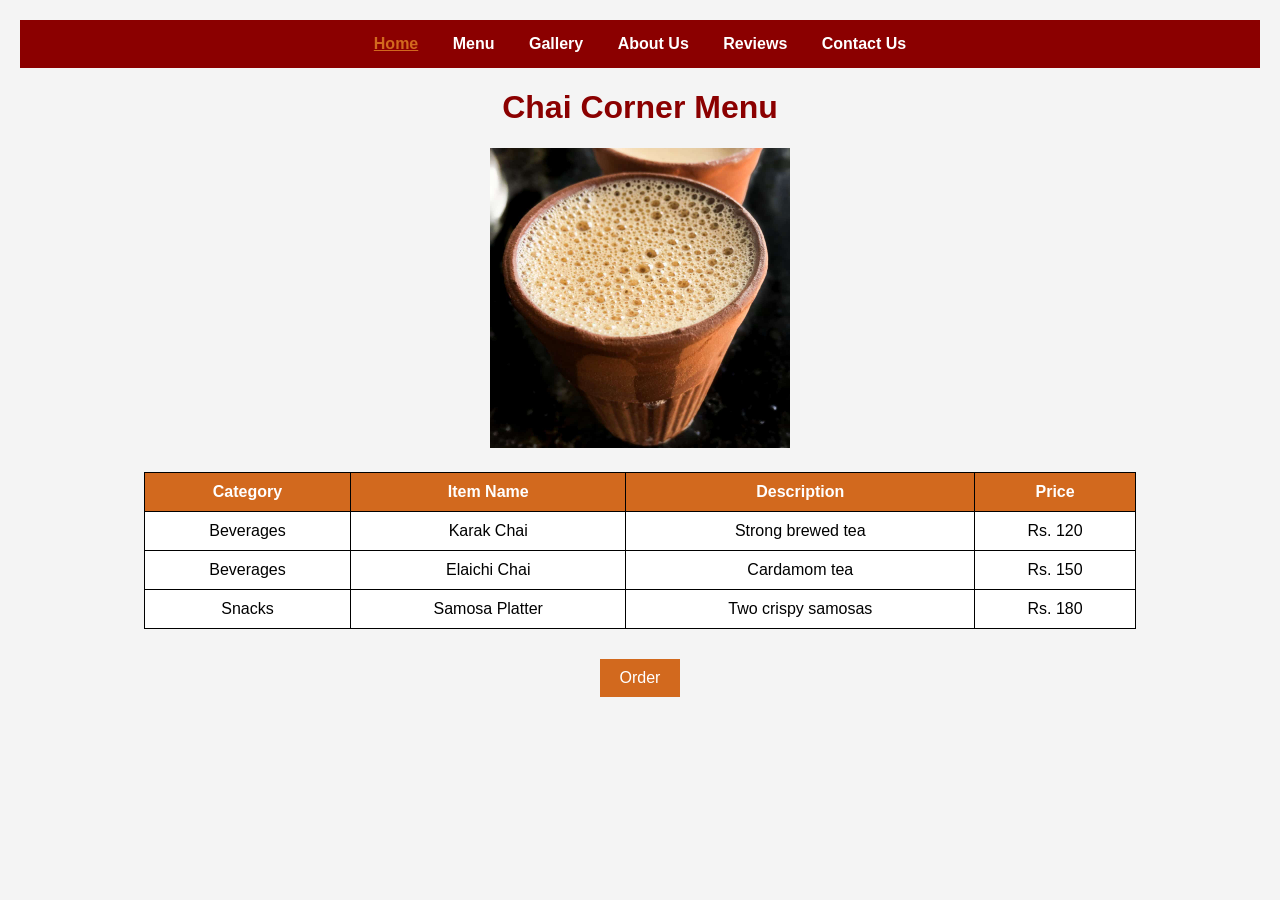
<file: index.html>
<!-- 
  Student Name: Umar Hassan
  Roll Number: i263056
  Section: B
  Theme: Dhaba Menu
-->
<!DOCTYPE html>
<html>
<head>
    <title>Chai Corner Menu</title>
    <link rel="stylesheet" href="style.css">
</head>
<body>

    <div class="navbar">
        <a href="index.html" class="active">Home</a>
        <a href="menu.html">Menu</a>
        <a href="gallery.html">Gallery</a>
        <a href="about.html">About Us</a>
        <a href="reviews.html">Reviews</a>
        <a href="contact.html">Contact Us</a>
    </div>

    <h1>Chai Corner Menu</h1>
    <img class="hero-img" src="Chai.jpg" alt="Chai Menu Image">

    <table>
        <tr>
            <th>Category</th>
            <th>Item Name</th>
            <th>Description</th>
            <th>Price</th>
        </tr>
        <tr>
            <td>Beverages</td>
            <td>Karak Chai</td>
            <td>Strong brewed tea</td>
            <td>Rs. 120</td>
        </tr>
        <tr>
            <td>Beverages</td>
            <td>Elaichi Chai</td>
            <td>Cardamom tea</td>
            <td>Rs. 150</td>
        </tr>
        <tr>
            <td>Snacks</td>
            <td>Samosa Platter</td>
            <td>Two crispy samosas</td>
            <td>Rs. 180</td>
        </tr>
    </table>

    <button onclick="orderChai()">Order</button>

    <script>
        function orderChai() {
            console.log("Order button clicked");
            window.alert("Your order has been placed!");
        }
    </script>

</body>
</html>
</file>
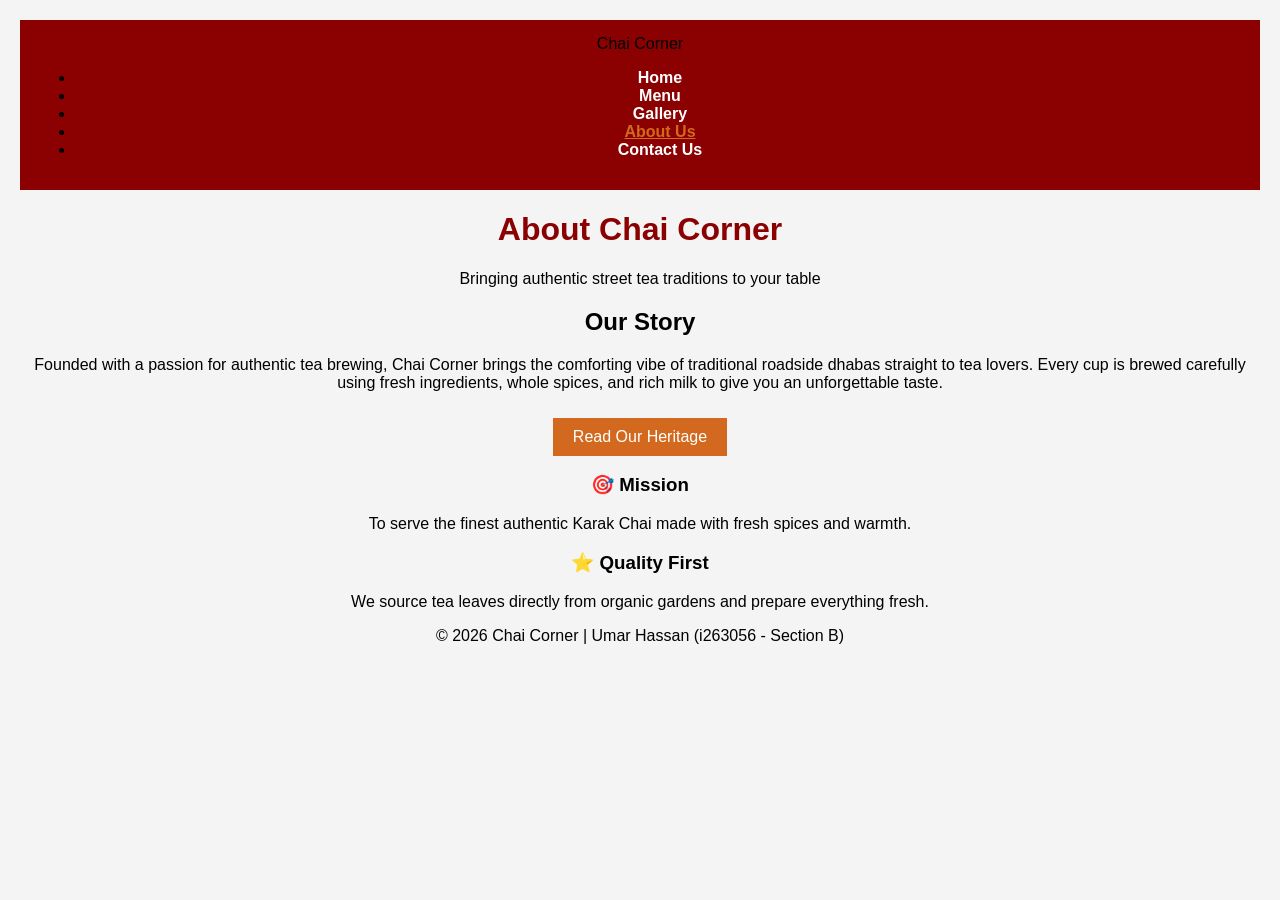
<file: about.html>
<!-- 
  Student Name: Umar Hassan
  Roll Number: i263056
  Section: B
  Theme: Dhaba Menu
-->
<!DOCTYPE html>
<html lang="en">
<head>
    <meta charset="UTF-8">
    <meta name="viewport" content="width=device-width, initial-scale=1.0">
    <title>Chai Corner - About Us</title>
    <link rel="stylesheet" href="style.css">
</head>
<body>

    <header>
        <nav class="navbar">
            <div class="logo">Chai <span>Corner</span></div>
            <ul class="nav-links">
                <li><a href="index.html">Home</a></li>
                <li><a href="menu.html">Menu</a></li>
                <li><a href="gallery.html">Gallery</a></li>
                <li><a href="about.html" class="active">About Us</a></li>
                <li><a href="contact.html">Contact Us</a></li>
            </ul>
        </nav>
    </header>

    <main class="container">
        <h1 class="page-title">About Chai Corner</h1>
        <p class="subtitle">Bringing authentic street tea traditions to your table</p>

        <section class="hero">
            <h2>Our Story</h2>
            <p style="margin-top: 1rem;">
                Founded with a passion for authentic tea brewing, Chai Corner brings the comforting vibe of traditional roadside dhabas straight to tea lovers. Every cup is brewed carefully using fresh ingredients, whole spices, and rich milk to give you an unforgettable taste.
            </p>
            <button class="btn" onclick="showStoryAlert()">Read Our Heritage</button>
        </section>

        <section class="grid">
            <div class="card">
                <h3>🎯 Mission</h3>
                <p>To serve the finest authentic Karak Chai made with fresh spices and warmth.</p>
            </div>
            <div class="card">
                <h3>⭐ Quality First</h3>
                <p>We source tea leaves directly from organic gardens and prepare everything fresh.</p>
            </div>
        </section>
    </main>

    <footer>
        <p>&copy; 2026 Chai Corner | Umar Hassan (i263056 - Section B)</p>
    </footer>

    <script>
        function showStoryAlert() {
            console.log("About Us story button clicked");
            window.alert("Thank you for reading our story! Visit us for a fresh cup today.");
        }
    </script>

</body>
</html>
</file>
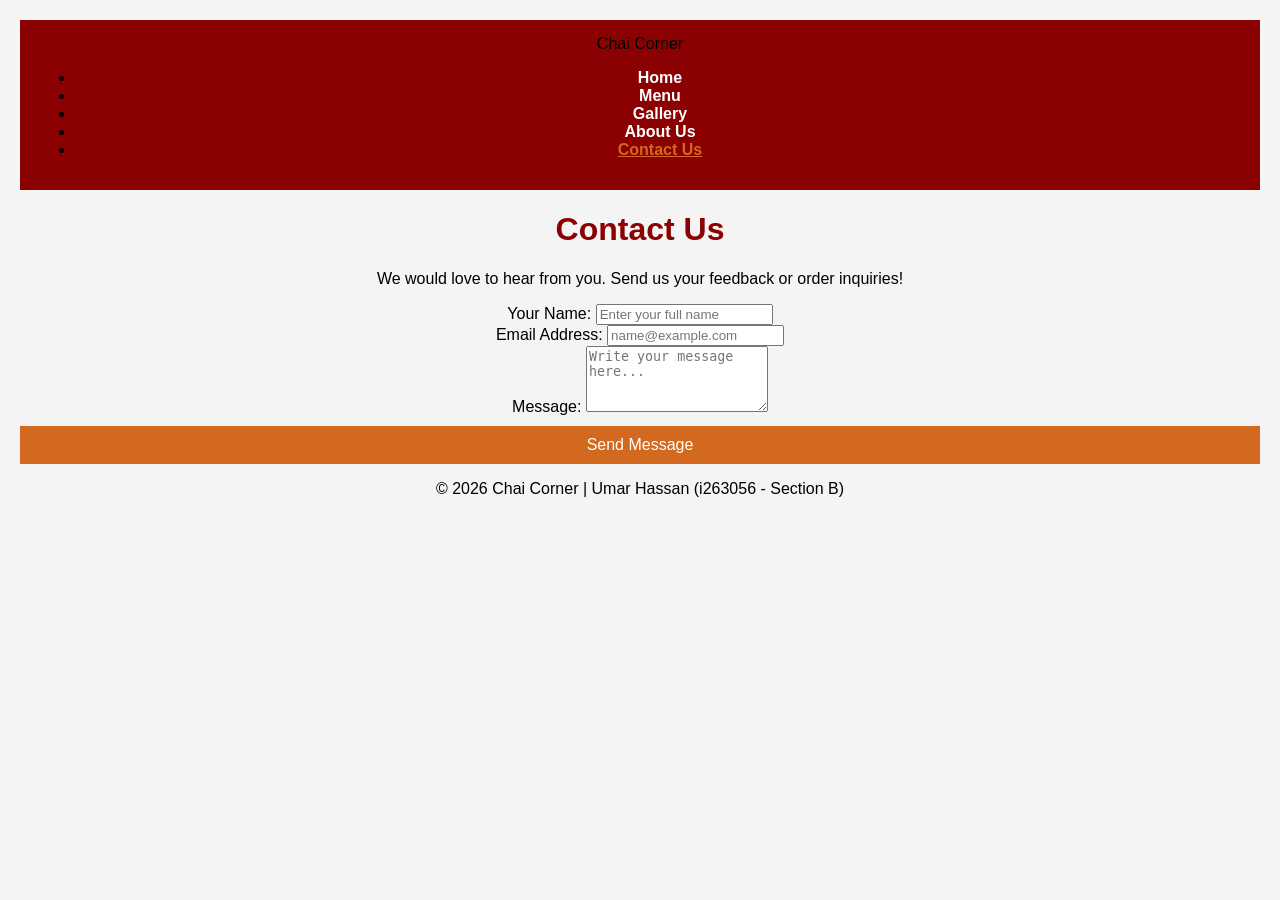
<file: contact.html>
<!-- 
  Student Name: Umar Hassan
  Roll Number: i263056
  Section: B
  Theme: Dhaba Menu
-->
<!DOCTYPE html>
<html lang="en">
<head>
    <meta charset="UTF-8">
    <meta name="viewport" content="width=device-width, initial-scale=1.0">
    <title>Chai Corner - Contact Us</title>
    <link rel="stylesheet" href="style.css">
</head>
<body>

    <header>
        <nav class="navbar">
            <div class="logo">Chai <span>Corner</span></div>
            <ul class="nav-links">
                <li><a href="index.html">Home</a></li>
                <li><a href="menu.html">Menu</a></li>
                <li><a href="gallery.html">Gallery</a></li>
                <li><a href="about.html">About Us</a></li>
                <li><a href="contact.html" class="active">Contact Us</a></li>
            </ul>
        </nav>
    </header>

    <main class="container">
        <h1 class="page-title">Contact Us</h1>
        <p class="subtitle">We would love to hear from you. Send us your feedback or order inquiries!</p>

        <div class="contact-card">
            <form onsubmit="event.preventDefault(); submitForm();">
                <div class="form-group">
                    <label for="name">Your Name:</label>
                    <input type="text" id="name" placeholder="Enter your full name" required>
                </div>
                <div class="form-group">
                    <label for="email">Email Address:</label>
                    <input type="email" id="email" placeholder="name@example.com" required>
                </div>
                <div class="form-group">
                    <label for="message">Message:</label>
                    <textarea id="message" rows="4" placeholder="Write your message here..." required></textarea>
                </div>
                <button type="submit" class="btn" style="width: 100%;">Send Message</button>
            </form>
        </div>
    </main>

    <footer>
        <p>&copy; 2026 Chai Corner | Umar Hassan (i263056 - Section B)</p>
    </footer>

    <script>
        function submitForm() {
            console.log("Contact form submitted successfully");
            window.alert("Thank you! Your message has been received.");
        }
    </script>

</body>
</html>
</file>
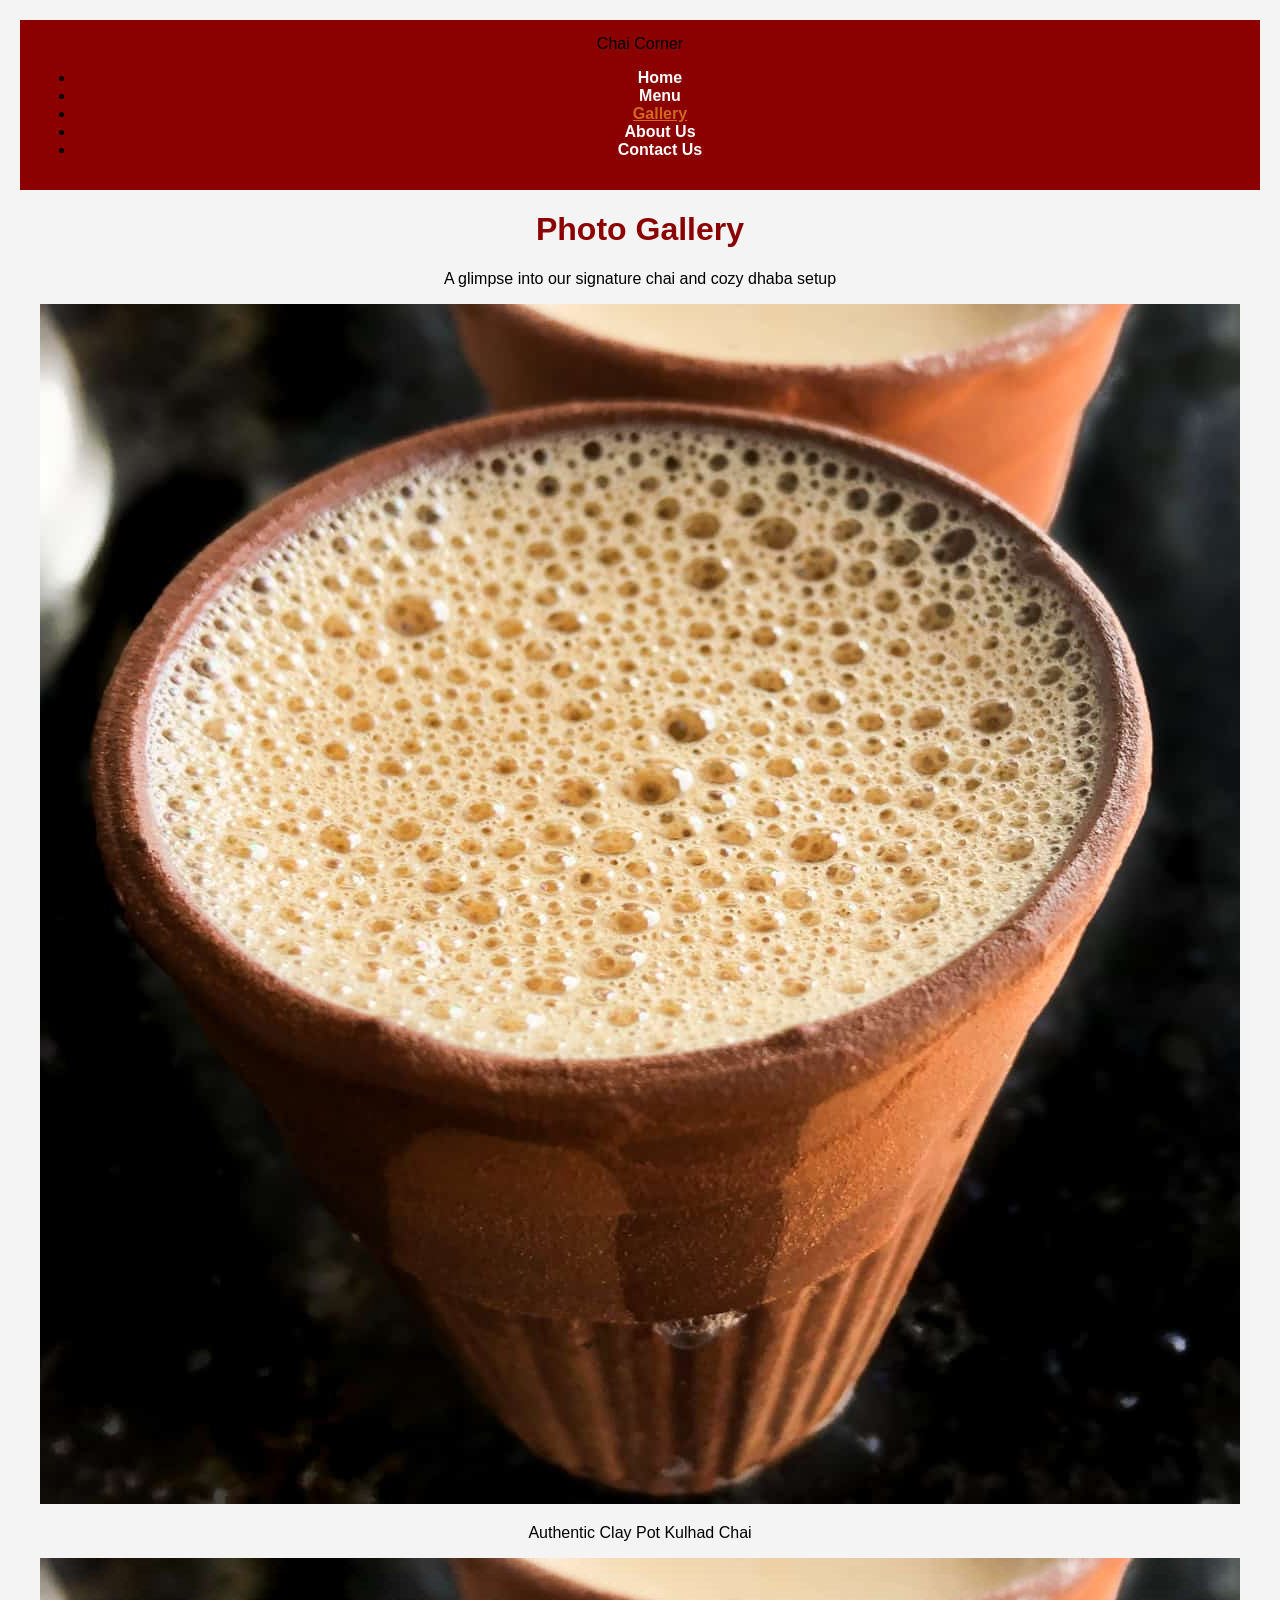
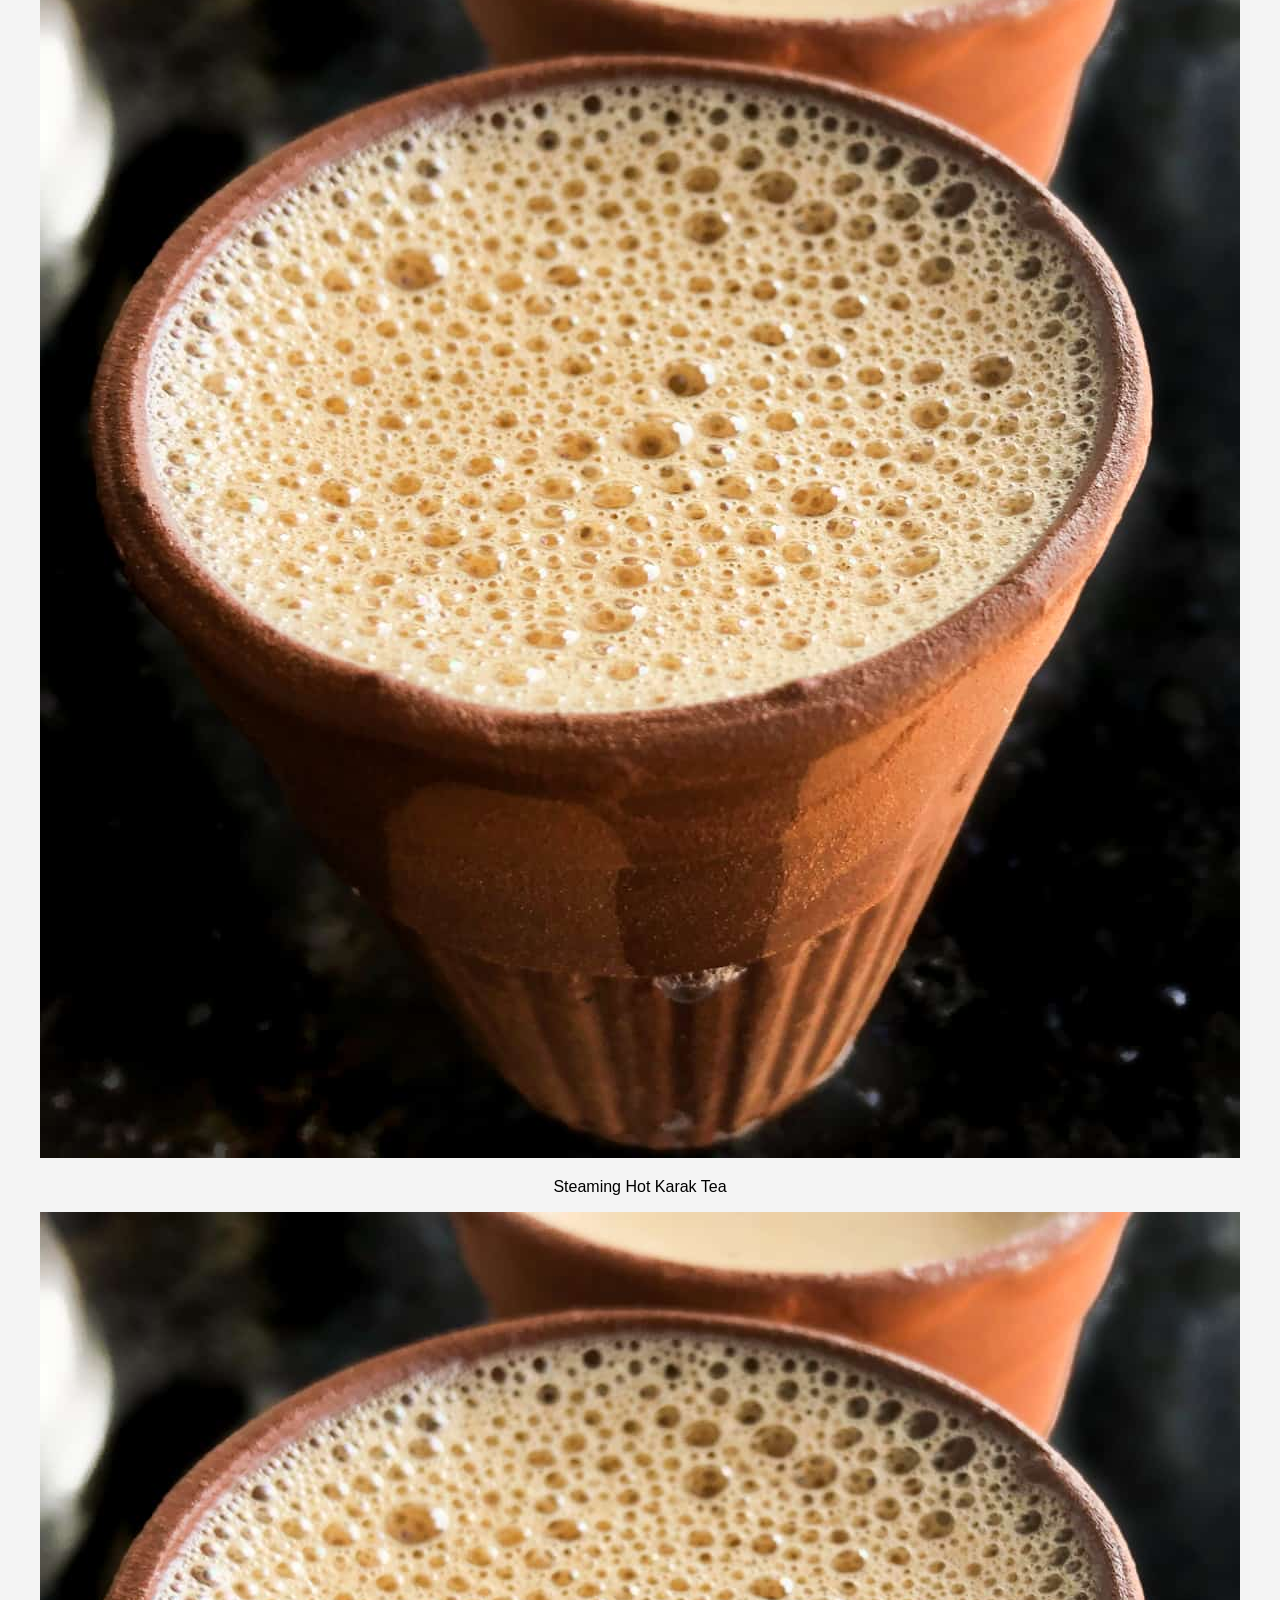
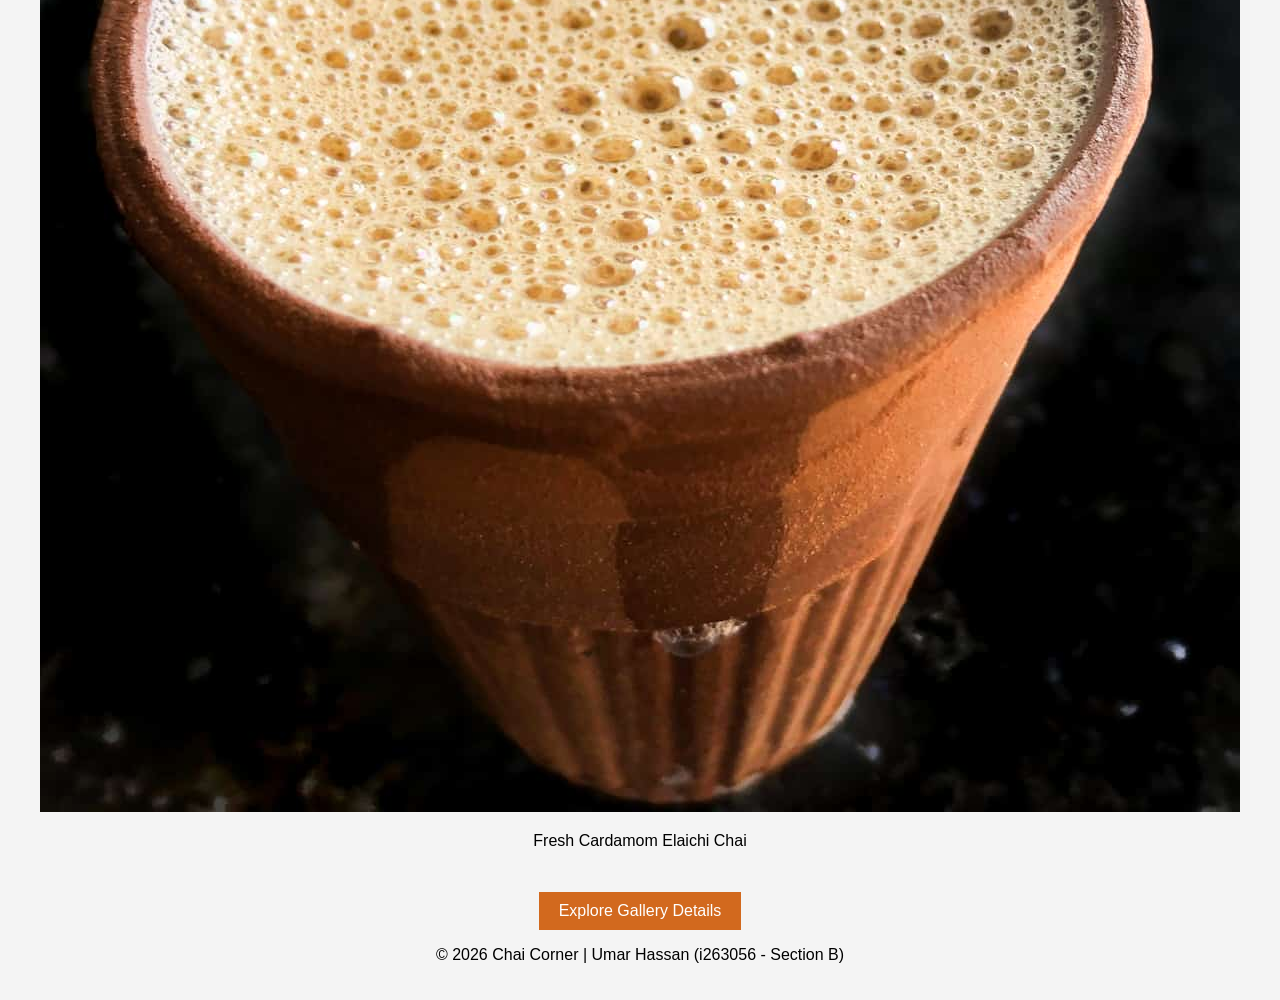
<file: gallery.html>
<!-- 
  Student Name: Umar Hassan
  Roll Number: i263056
  Section: B
  Theme: Dhaba Menu
-->
<!DOCTYPE html>
<html lang="en">
<head>
    <meta charset="UTF-8">
    <meta name="viewport" content="width=device-width, initial-scale=1.0">
    <title>Chai Corner - Gallery</title>
    <link rel="stylesheet" href="style.css">
</head>
<body>

    <header>
        <nav class="navbar">
            <div class="logo">Chai <span>Corner</span></div>
            <ul class="nav-links">
                <li><a href="index.html">Home</a></li>
                <li><a href="menu.html">Menu</a></li>
                <li><a href="gallery.html" class="active">Gallery</a></li>
                <li><a href="about.html">About Us</a></li>
                <li><a href="contact.html">Contact Us</a></li>
            </ul>
        </nav>
    </header>

    <main class="container">
        <h1 class="page-title">Photo Gallery</h1>
        <p class="subtitle">A glimpse into our signature chai and cozy dhaba setup</p>

        <div class="gallery-grid">
            <div class="gallery-card">
                <img src="Chai.jpg" alt="Kulhad Chai">
                <p>Authentic Clay Pot Kulhad Chai</p>
            </div>
            <div class="gallery-card">
                <img src="Chai.jpg" alt="Special Karak Tea">
                <p>Steaming Hot Karak Tea</p>
            </div>
            <div class="gallery-card">
                <img src="Chai.jpg" alt="Cardamom Tea">
                <p>Fresh Cardamom Elaichi Chai</p>
            </div>
        </div>

        <div style="text-align: center; margin-top: 2rem;">
            <button class="btn" onclick="viewGalleryInfo()">Explore Gallery Details</button>
        </div>
    </main>

    <footer>
        <p>&copy; 2026 Chai Corner | Umar Hassan (i263056 - Section B)</p>
    </footer>

    <script>
        function viewGalleryInfo() {
            console.log("Gallery view action triggered");
            window.alert("All pictures feature fresh items prepared daily at Chai Corner!");
        }
    </script>

</body>
</html>
</file>
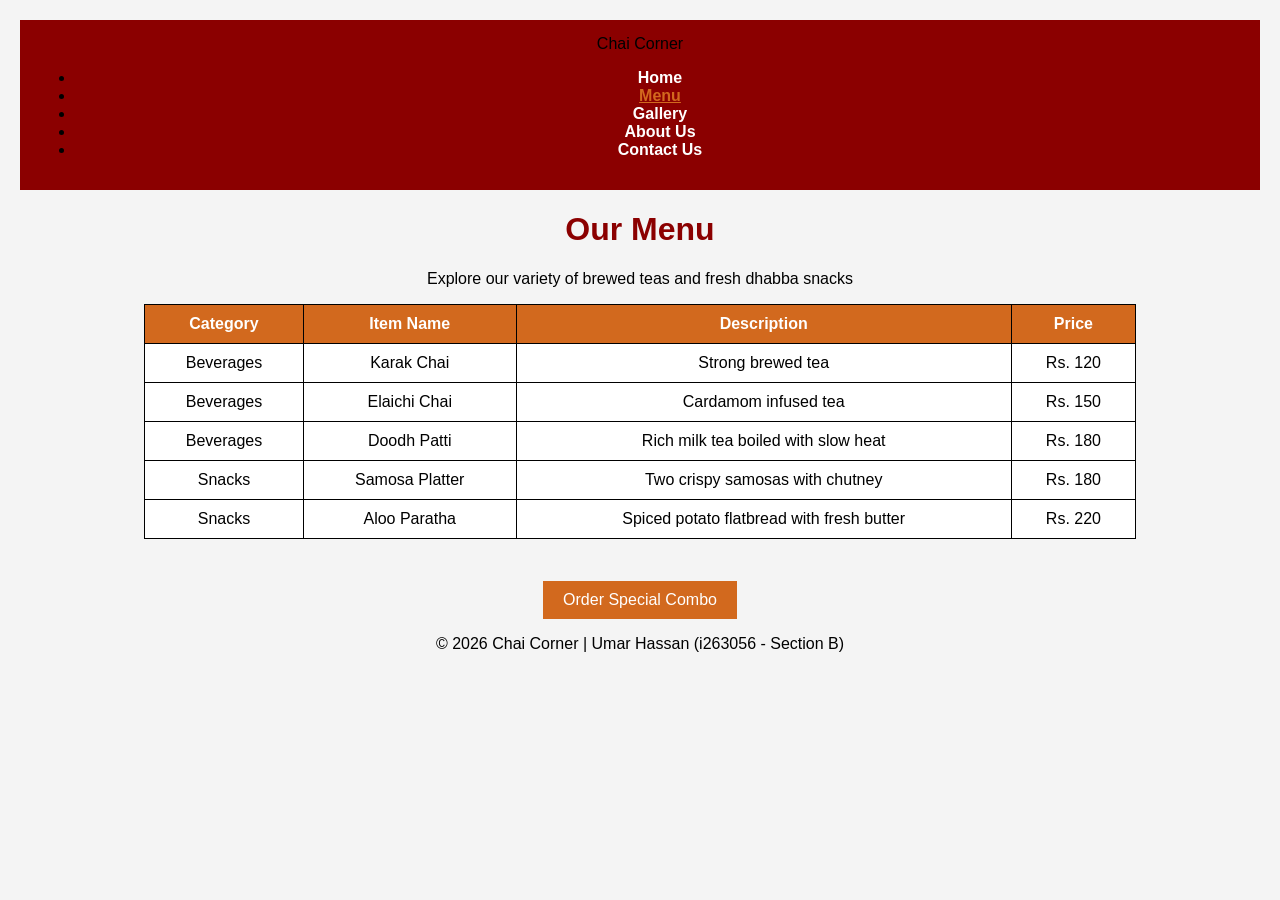
<file: menu.html>
<!-- 
  Student Name: Umar Hassan
  Roll Number: i263056
  Section: B
  Theme: Dhaba Menu
-->
<!DOCTYPE html>
<html lang="en">
<head>
    <meta charset="UTF-8">
    <meta name="viewport" content="width=device-width, initial-scale=1.0">
    <title>Chai Corner - Menu</title>
    <link rel="stylesheet" href="style.css">
</head>
<body>

    <header>
        <nav class="navbar">
            <div class="logo">Chai <span>Corner</span></div>
            <ul class="nav-links">
                <li><a href="index.html">Home</a></li>
                <li><a href="menu.html" class="active">Menu</a></li>
                <li><a href="gallery.html">Gallery</a></li>
                <li><a href="about.html">About Us</a></li>
                <li><a href="contact.html">Contact Us</a></li>
            </ul>
        </nav>
    </header>

    <main class="container">
        <h1 class="page-title">Our Menu</h1>
        <p class="subtitle">Explore our variety of brewed teas and fresh dhabba snacks</p>

        <div class="table-container">
            <table>
                <thead>
                    <tr>
                        <th>Category</th>
                        <th>Item Name</th>
                        <th>Description</th>
                        <th>Price</th>
                    </tr>
                </thead>
                <tbody>
                    <tr>
                        <td>Beverages</td>
                        <td>Karak Chai</td>
                        <td>Strong brewed tea</td>
                        <td class="price">Rs. 120</td>
                    </tr>
                    <tr>
                        <td>Beverages</td>
                        <td>Elaichi Chai</td>
                        <td>Cardamom infused tea</td>
                        <td class="price">Rs. 150</td>
                    </tr>
                    <tr>
                        <td>Beverages</td>
                        <td>Doodh Patti</td>
                        <td>Rich milk tea boiled with slow heat</td>
                        <td class="price">Rs. 180</td>
                    </tr>
                    <tr>
                        <td>Snacks</td>
                        <td>Samosa Platter</td>
                        <td>Two crispy samosas with chutney</td>
                        <td class="price">Rs. 180</td>
                    </tr>
                    <tr>
                        <td>Snacks</td>
                        <td>Aloo Paratha</td>
                        <td>Spiced potato flatbread with fresh butter</td>
                        <td class="price">Rs. 220</td>
                    </tr>
                </tbody>
            </table>
        </div>

        <div style="text-align: center; margin-top: 2rem;">
            <button class="btn" onclick="orderCombo()">Order Special Combo</button>
        </div>
    </main>

    <footer>
        <p>&copy; 2026 Chai Corner | Umar Hassan (i263056 - Section B)</p>
    </footer>

    <script>
        function orderCombo() {
            console.log("Combo order placed from menu page");
            window.alert("Special Combo (Karak Chai + Samosa Platter) ordered successfully!");
        }
    </script>

</body>
</html>
</file>
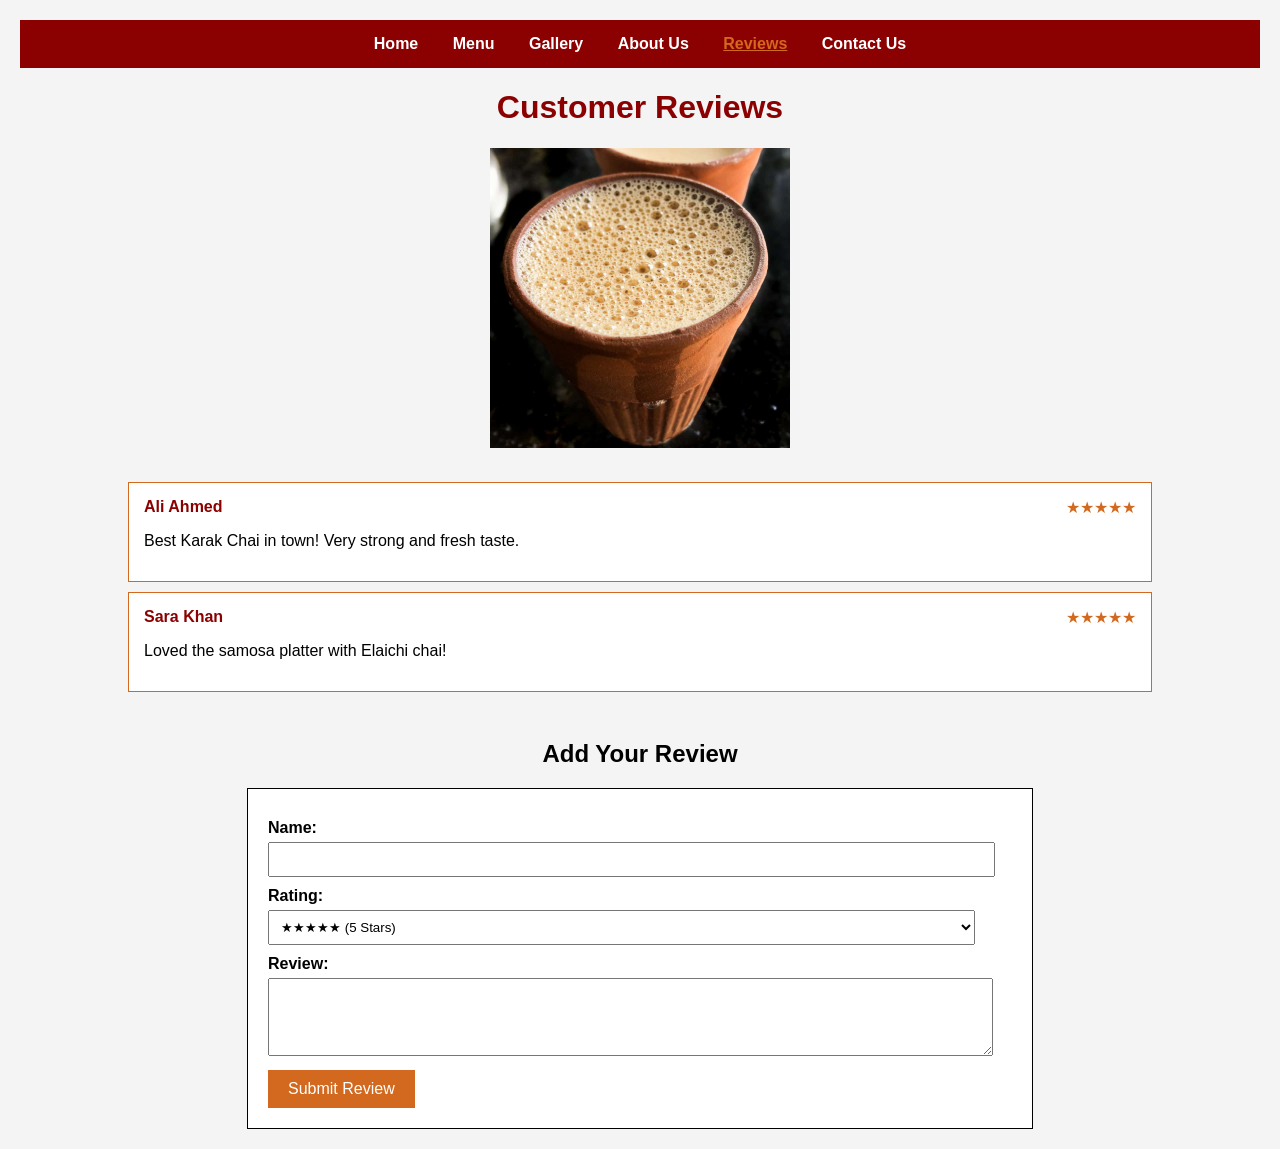
<file: reviews.html>
<!-- 
  Student Name: Umar Hassan
  Roll Number: i263056
  Section: B
  Theme: Dhaba Menu
-->
<!DOCTYPE html>
<html>
<head>
    <title>Chai Corner - Reviews</title>
    <link rel="stylesheet" href="style.css">
</head>
<body>

    <div class="navbar">
        <a href="index.html">Home</a>
        <a href="menu.html">Menu</a>
        <a href="gallery.html">Gallery</a>
        <a href="about.html">About Us</a>
        <a href="reviews.html" class="active">Reviews</a>
        <a href="contact.html">Contact Us</a>
    </div>

    <h1>Customer Reviews</h1>
    <img class="hero-img" src="Chai.jpg" alt="Chai Menu Image">

    <div id="reviewsContainer">
        <div class="review-item">
            <span class="reviewer">Ali Ahmed</span>
            <span class="stars">★★★★★</span>
            <p>Best Karak Chai in town! Very strong and fresh taste.</p>
        </div>

        <div class="review-item">
            <span class="reviewer">Sara Khan</span>
            <span class="stars">★★★★★</span>
            <p>Loved the samosa platter with Elaichi chai!</p>
        </div>
    </div>

    <br>
    <h2>Add Your Review</h2>
    <div class="form-box">
        <form onsubmit="event.preventDefault(); addReview();">
            <label for="revName">Name:</label>
            <input type="text" id="revName" required>

            <label for="revRating">Rating:</label>
            <select id="revRating" required>
                <option value="★★★★★">★★★★★ (5 Stars)</option>
                <option value="★★★★☆">★★★★☆ (4 Stars)</option>
                <option value="★★★☆☆">★★★☆☆ (3 Stars)</option>
            </select>

            <label for="revComment">Review:</label>
            <textarea id="revComment" rows="4" required></textarea>

            <button type="submit">Submit Review</button>
        </form>
    </div>

    <script>
        function addReview() {
            var name = document.getElementById("revName").value;
            var rating = document.getElementById("revRating").value;
            var comment = document.getElementById("revComment").value;

            var newDiv = document.createElement("div");
            newDiv.className = "review-item";
            newDiv.innerHTML = '<span class="reviewer">' + name + '</span><span class="stars">' + rating + '</span><p>' + comment + '</p>';

            document.getElementById("reviewsContainer").appendChild(newDiv);

            console.log("Review submitted by " + name);
            window.alert("Thank you! Your review has been added.");

            document.getElementById("revName").value = "";
            document.getElementById("revComment").value = "";
        }
    </script>

</body>
</html>
</file>
<file: style.css>
/* 
  Student Name: Umar Hassan
  Roll Number: i263056
  Section: B
  Theme: Dhaba Menu
*/

body {
    font-family: Arial, sans-serif;
    text-align: center;
    background-color: #f4f4f4;
    padding: 20px;
    margin: 0;
}

h1 {
    color: #8b0000;
}

.hero-img {
    width: 300px;
    height: auto;
    margin-bottom: 20px;
}

/* Navigation Bar */
.navbar {
    background-color: #8b0000;
    padding: 15px;
    margin-bottom: 20px;
}

.navbar a {
    color: white;
    text-decoration: none;
    font-weight: bold;
    margin: 0 15px;
    font-size: 16px;
}

.navbar a:hover, .navbar a.active {
    color: #d2691e;
    text-decoration: underline;
}

/* Table Styling */
table {
    width: 80%;
    margin: 0 auto 20px auto;
    border-collapse: collapse;
    background-color: white;
}

th, td {
    border: 1px solid black;
    padding: 10px;
}

th {
    background-color: #d2691e;
    color: white;
}

/* Buttons */
button {
    background-color: #d2691e;
    color: white;
    padding: 10px 20px;
    font-size: 16px;
    border: none;
    cursor: pointer;
    margin-top: 10px;
}

button:hover {
    background-color: #8b0000;
}

/* Form Container */
.form-box {
    background-color: white;
    width: 60%;
    margin: 0 auto;
    padding: 20px;
    border: 1px solid black;
    text-align: left;
}

.form-box label {
    font-weight: bold;
    display: block;
    margin-top: 10px;
}

.form-box input, .form-box textarea, .form-box select {
    width: 95%;
    padding: 8px;
    margin-top: 5px;
}

/* Reviews Box */
.review-item {
    background-color: white;
    width: 80%;
    margin: 10px auto;
    padding: 15px;
    border: 1px solid #d2691e;
    text-align: left;
}

.reviewer {
    font-weight: bold;
    color: #8b0000;
}

.stars {
    color: #d2691e;
    float: right;
}
</file>
